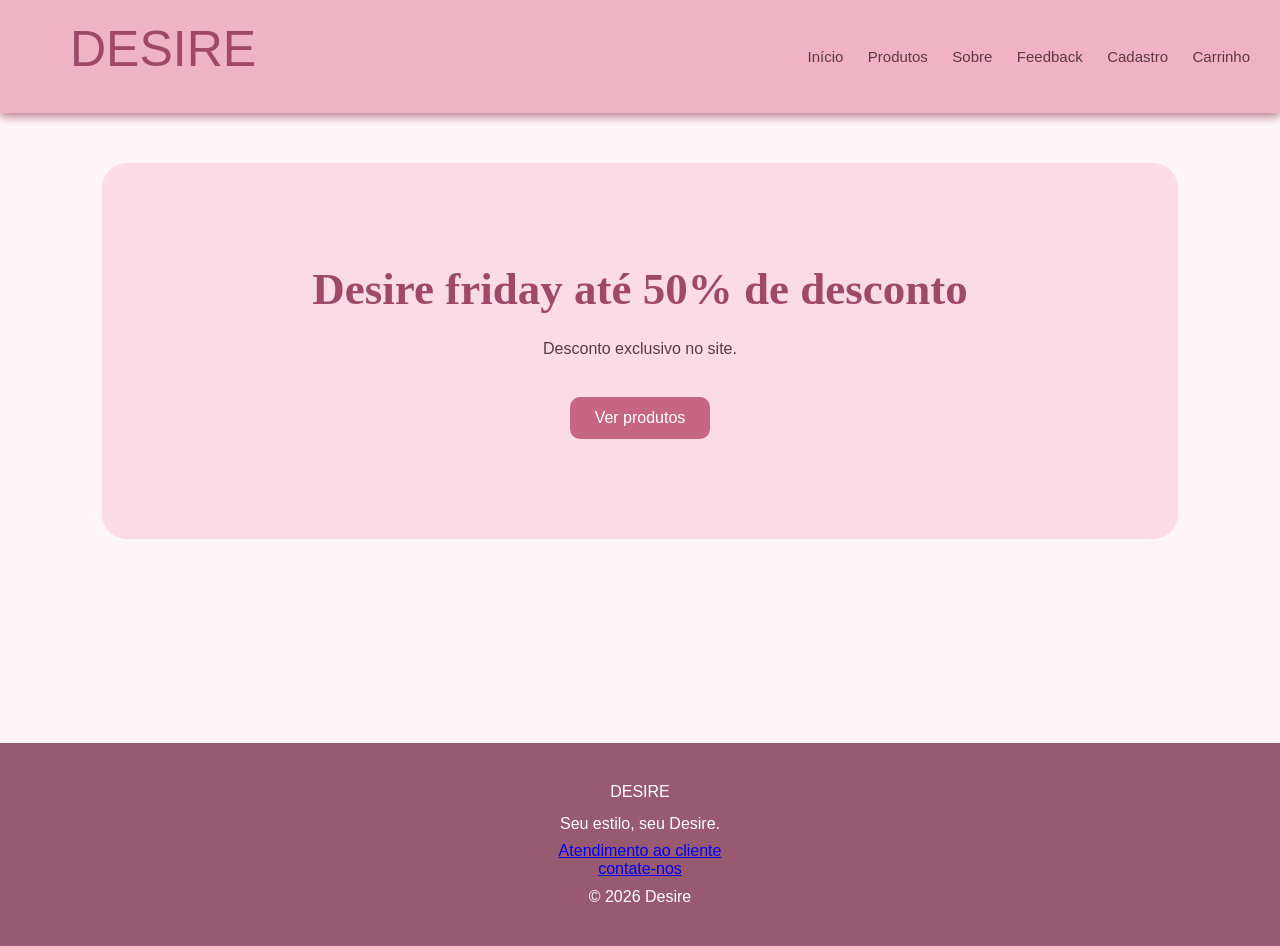
<file: index.html>
<!DOCTYPE html>
<html lang="pt-BR">

<head>
    <meta charset="UTF-8">
    <title>Desire | Início</title>
    <link rel="stylesheet" href="style.css">
</head>
<body>
<header>


    <div class="logo">DESIRE</div>

    <nav>
        <ul>
        <a href="index.html">Início</a>
        <a href="produtos.html">Produtos</a>
        <a href="sobre.html">Sobre</a>
        <a href="feedback.html">Feedback</a>
        <a href="cadastro.html">Cadastro</a>
        <a href="carrinho.html">Carrinho</a>
        </ul>
    </nav>
</header>
<main>

    <section class="banner">

        <h1>Desire friday
            até 50% de desconto
        </h1>
        <p>Desconto exclusivo no site.</p>
        <a href="produtos.html" class="botao">
            Ver produtos
        </a>

    </section>
</main>

  <script>
    alert("Bem-vindo(a) à DESIRE!");
  </script>

</body>
</html>


<footer>
    
    <p>DESIRE</p>
    <p>Seu estilo, seu Desire.</p>
    <div class="footerl"><a href="feedback.html">Atendimento ao cliente<br>contate-nos </a>
   <br></div>
    <p>© 2026 Desire</p>
</footer>

</body>
</html>
</file>
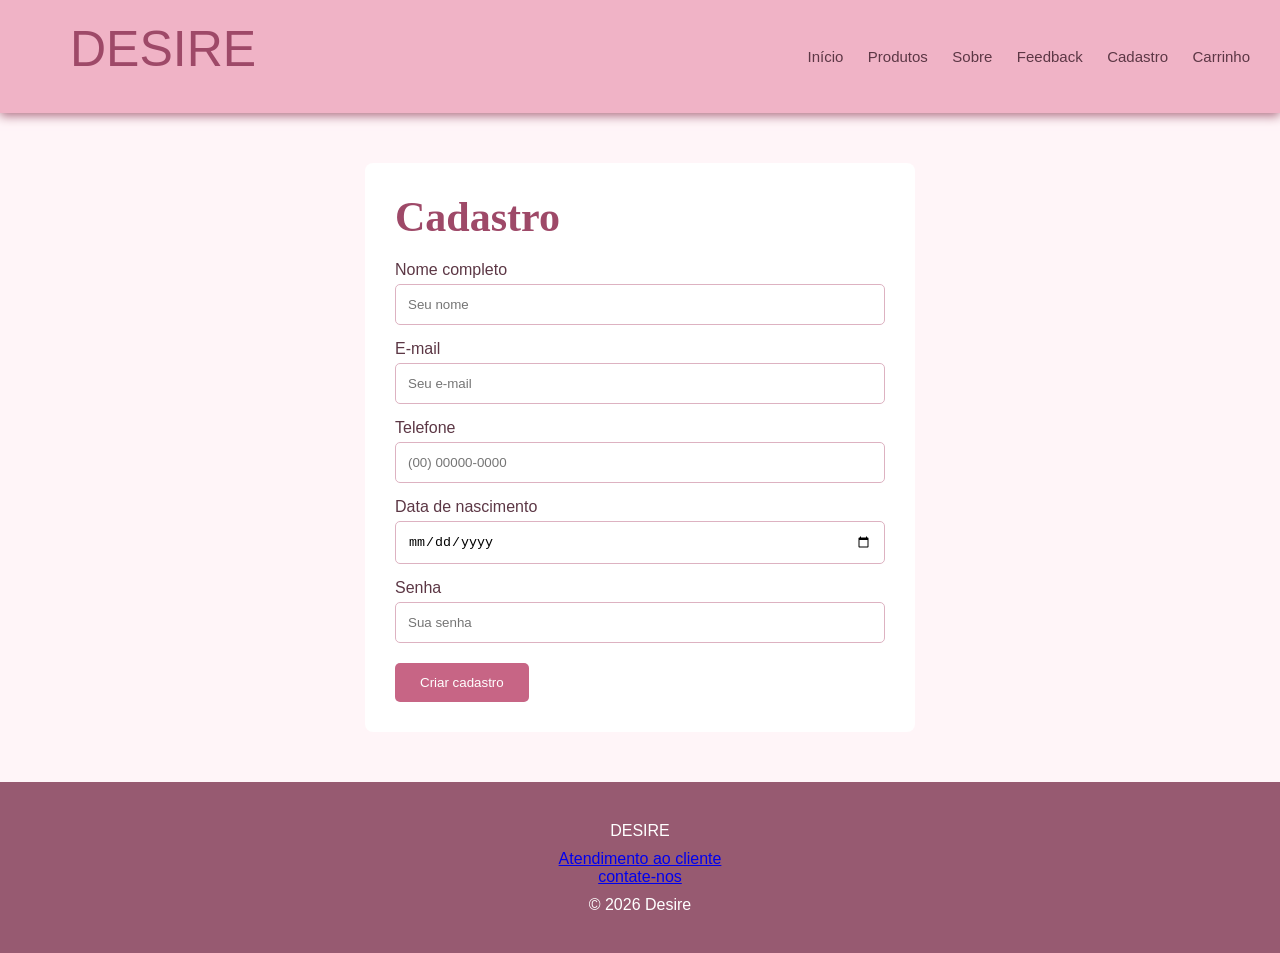
<file: cadastro.html>
<!DOCTYPE html>
<html lang="pt-BR">

<head>
    <meta charset="UTF-8">
    <title>Desire | Cadastro</title>
    <link rel="stylesheet" href="style.css">
</head>

<body>

<header>

    <div class="logo">DESIRE</div>

    <nav>
        <a href="index.html">Início</a>
        <a href="produtos.html">Produtos</a>
        <a href="sobre.html">Sobre</a>
        <a href="feedback.html">Feedback</a>
        <a href="cadastro.html">Cadastro</a>
        <a href="carrinho.html">Carrinho</a>
    </nav>

</header>

<main>

    

    <form class="formulario">
        <h1>Cadastro</h1>
        <label>Nome completo</label>
        <input type="text" placeholder="Seu nome">

        <label>E-mail</label>
        <input type="email" placeholder="Seu e-mail">

        <label>Telefone</label>
        <input type="tel" placeholder="(00) 00000-0000">

        <label>Data de nascimento</label>
        <input type="date">

        <label>Senha</label>
        <input type="password" placeholder="Sua senha">

        <button type="submit">
            Criar cadastro
        </button>

    </form>

</main>

<footer>
    <p>DESIRE</p>
    <div class="footerl"><a href="feedback.html">Atendimento ao cliente<br>contate-nos </a></div>
    <p>© 2026 Desire</p>
</footer>

</body>
</html>
</file>
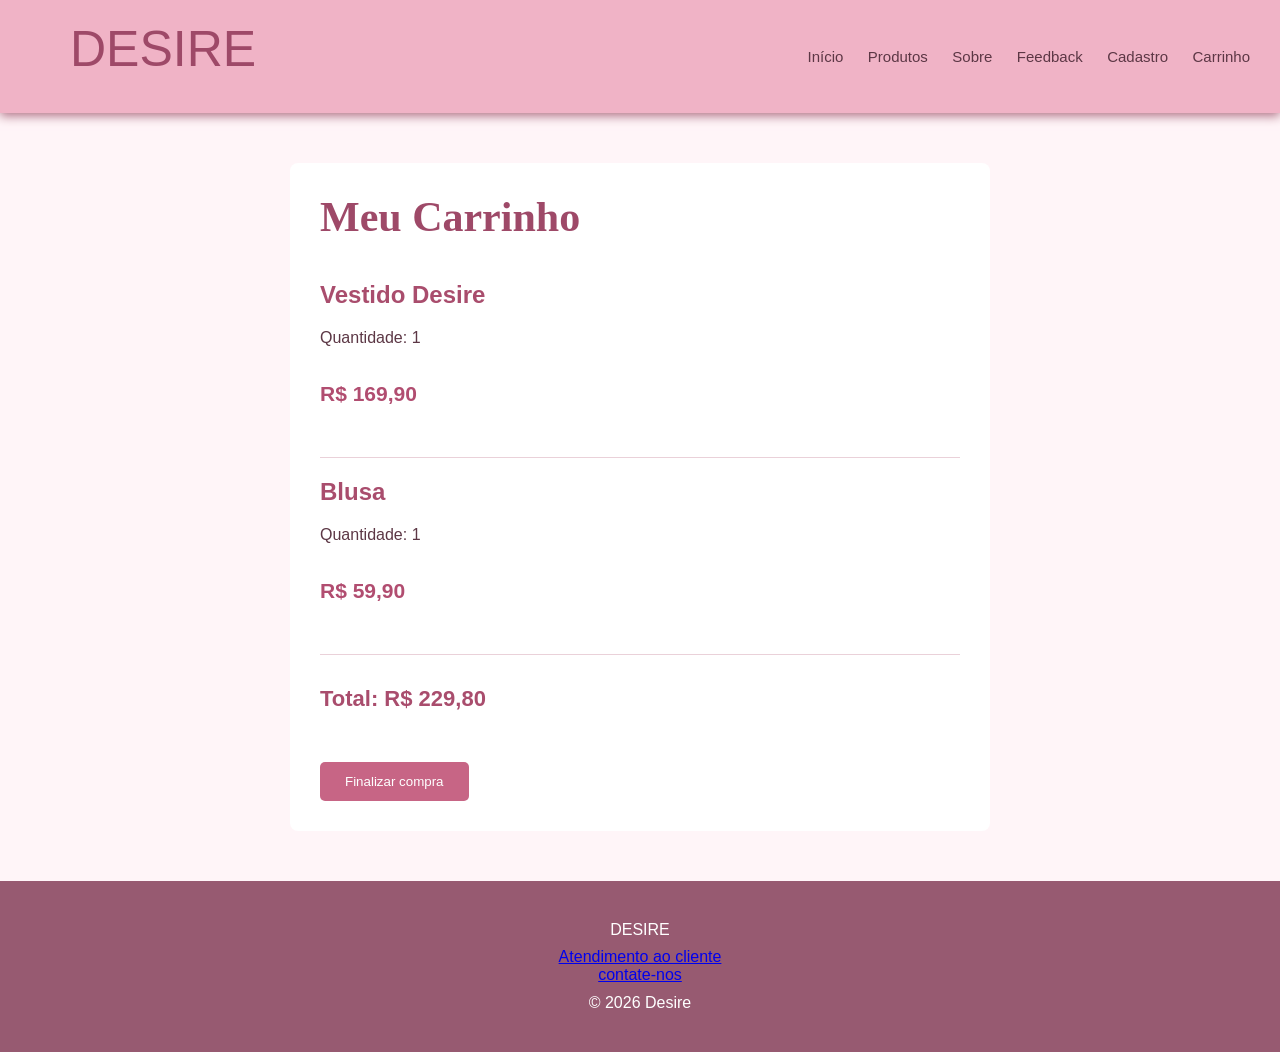
<file: carrinho.html>
<!DOCTYPE html>
<html lang="pt-BR">

<head>
    <meta charset="UTF-8">
    <title>Desire | Carrinho</title>
    <link rel="stylesheet" href="style.css">
</head>

<body>

<header>

    <div class="logo">DESIRE</div>

    <nav>
        <a href="index.html">Início</a>
        <a href="produtos.html">Produtos</a>
        <a href="sobre.html">Sobre</a>
        <a href="feedback.html">Feedback</a>
        <a href="cadastro.html">Cadastro</a>
        <a href="carrinho.html">Carrinho</a>
    </nav>

</header>

<main>

    

    <div class="carrinho">
        <h1>Meu Carrinho</h1>
        <div class="item">

            <h2>Vestido Desire</h2>

            <p>
                Quantidade: 1
            </p>

            <p class="preco">
                R$ 169,90
            </p>

        </div>

        <div class="item">

            <h2>Blusa</h2>

            <p>
                Quantidade: 1
            </p>

            <p class="preco">
                R$ 59,90
            </p>

        </div>

        <p class="total">
            Total: R$ 229,80
        </p>

        <button>
            Finalizar compra
        </button>

    </div>

</main>

<footer>
    <p>DESIRE</p>
    <div class="footerl"><a href="feedback.html">Atendimento ao cliente<br>contate-nos </a></div>
    <p>© 2026 Desire</p>
</footer>

</body>
</html>
</file>
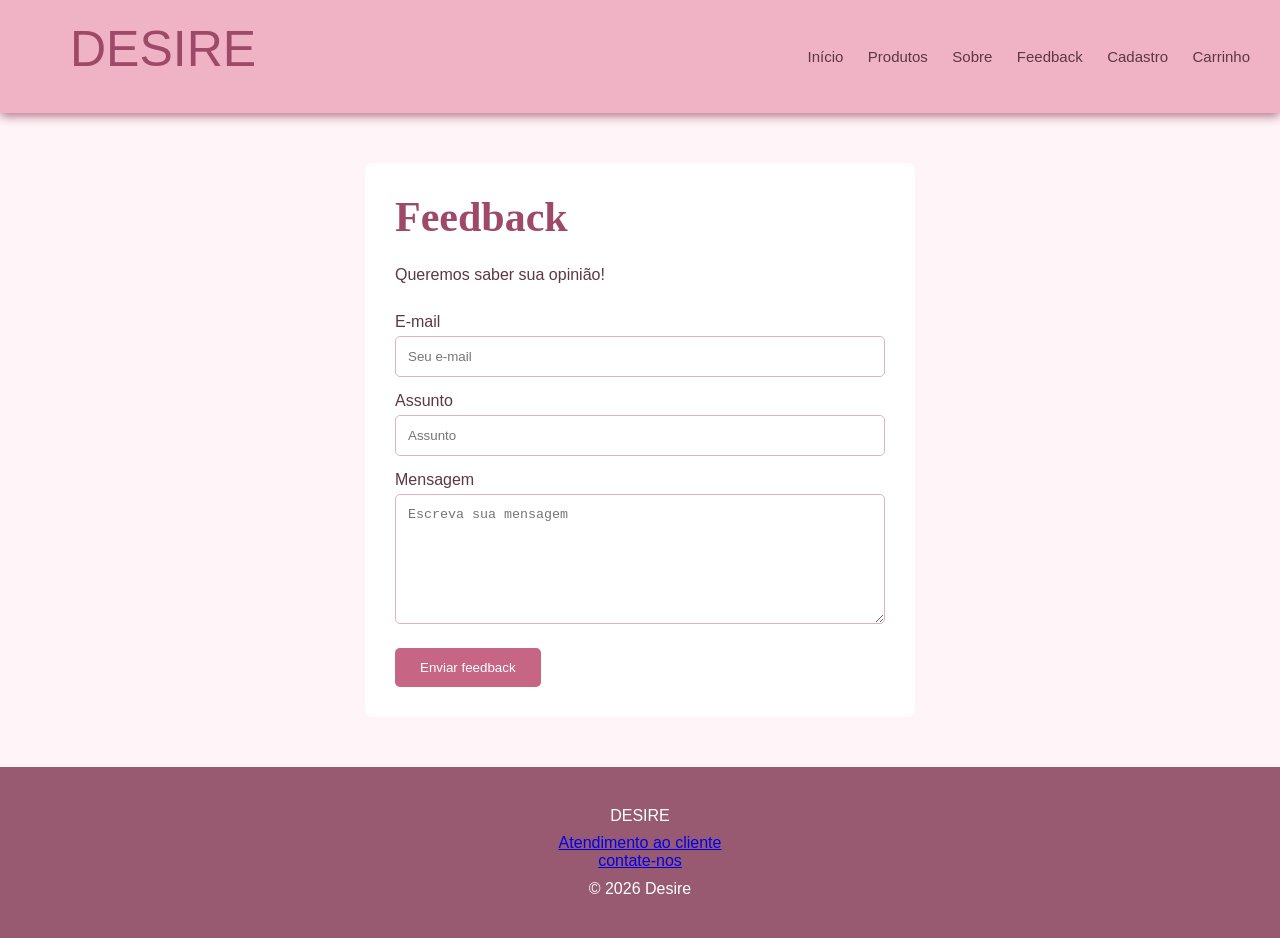
<file: feedback.html>
<!DOCTYPE html>
<html lang="pt-BR">

<head>
    <meta charset="UTF-8">
    <title>Desire | Feedback</title>
    <link rel="stylesheet" href="style.css">
</head>

<body>

<header>

    <div class="logo">DESIRE</div>

    <nav>
        <a href="index.html">Início</a>
        <a href="produtos.html">Produtos</a>
        <a href="sobre.html">Sobre</a>
        <a href="feedback.html">Feedback</a>
        <a href="cadastro.html">Cadastro</a>
        <a href="carrinho.html">Carrinho</a>
    </nav>

</header>

<main>

    

   
    <form class="formulario">

        <h1>Feedback</h1>
        <p> Queremos saber sua opinião!</p>
        <label>E-mail</label>
        <input type="email" placeholder="Seu e-mail">

        <label>Assunto</label>
        <input type="text" placeholder="Assunto">

        <label>Mensagem</label>
        <textarea placeholder="Escreva sua mensagem"></textarea>

        <button type="submit">
            Enviar feedback
        </button>

    </form>

</main>

<footer>
    <p>DESIRE</p>
    <div class="footerl"><a href="feedback.html">Atendimento ao cliente<br>contate-nos </a></div>
    <p>© 2026 Desire</p>
</footer>

</body>
</html>
</file>
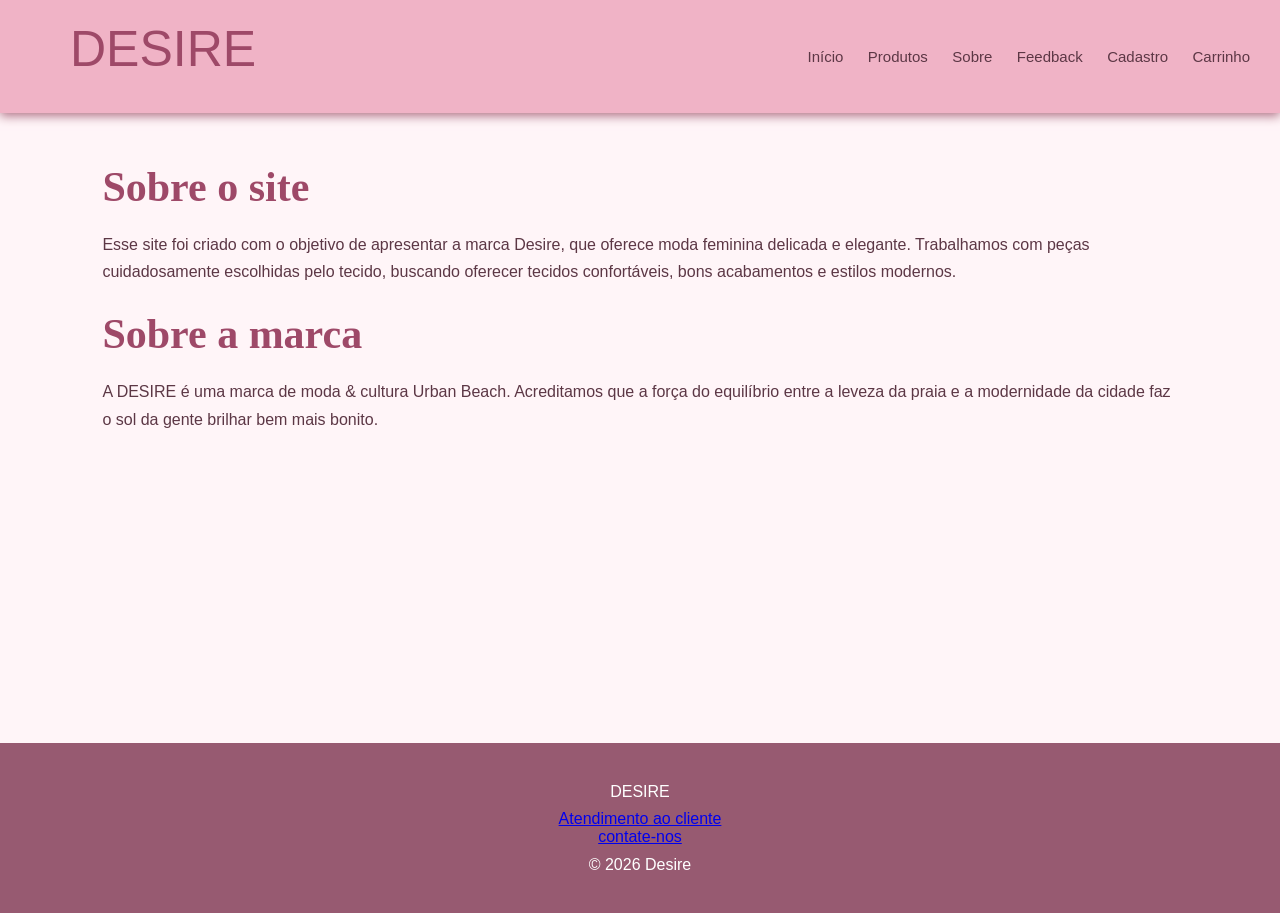
<file: sobre.html>
<!DOCTYPE html>
<html lang="pt-BR">

<head>
    <meta charset="UTF-8">
    <title>Desire | Sobre</title>
    <link rel="stylesheet" href="style.css">
</head>

<body>

<header>

    <div class="logo">DESIRE</div>

    <nav>
        <a href="index.html">Início</a>
        <a href="produtos.html">Produtos</a>
        <a href="sobre.html">Sobre</a>
        <a href="feedback.html">Feedback</a>
        <a href="cadastro.html">Cadastro</a>
        <a href="carrinho.html">Carrinho</a>
    </nav>

</header>

<main>

    <h1>Sobre o site</h1>

    <p>
        Esse site foi criado com o objetivo de apresentar a marca Desire,
        que oferece moda feminina delicada e elegante.
        Trabalhamos com peças cuidadosamente escolhidas pelo tecido, 
        buscando oferecer tecidos confortáveis,
        bons acabamentos e estilos modernos.
    </p>

    <h1>Sobre a marca</h1>

    <p>A DESIRE é uma marca de moda & cultura Urban Beach.
 Acreditamos que a força do equilíbrio entre a leveza da praia
  e a modernidade da cidade faz o sol da gente brilhar bem mais bonito.</p>
</main>



<footer>
    <p>DESIRE</p>
    <div class="footerl"><a href="feedback.html">Atendimento ao cliente<br>contate-nos </a></div>
    <p>© 2026 Desire</p>
</footer>

</body>
</html>
</file>
<file: style.css>
* {
    margin: 0;
    padding: 0;
    box-sizing: border-box;
}

body {
    font-family: Georgia, 'Franklin Gothic Medium', sans-serif;
    background-color: #fff5f8;
    color: #5c3745;
}

header {
    position: relative;
    
    display:flex;
    align-items:center;
    background-color: #eb9db5bd;
    padding: 20px;
    text-align: center;
      box-shadow: 0 3px 10px #af7185;

}


.logo {
    margin-right:auto;
    white-space: nowrap;
    font-family:  Georgia, 'Franklin Gothic Medium', sans-serif;
    font-size: 50px;
    color: #9e4968;
    margin-bottom: 15px;
    transform: translateX(50px);
}

nav a {
    color: #5c3745;
    text-decoration: none;
    margin: 0 10px;
    font-size: 15px;
    transform: translateX(50px);
}


nav a:hover {
    color: #a94468;
}

main {
    padding: 50px 8%;
    min-height: 70vh;
}

h1 {
    font-family: Georgia, serif;
    color: #9e4968;
    font-size: 42px;
    margin-bottom: 20px;
}

h2 {
    color: #a94d6d;
    margin-bottom: 15px;
}

p {
    line-height: 1.7;
    margin-bottom: 25px;
}

.botao {
    display: inline-block;
    background-color: #c76585;
    color: white;
    padding: 12px 25px;
    text-decoration: none;
    border-radius: 10px;
    margin-top: 10px;
}

.botao:hover {
    background-color: #9e4968;
}


.banner {
    text-align: center;
    background-color: #fbdce6;
    padding: 100px 50px;
    border-radius: 25px;
}

.banner h1 {
    font-size: 45px;
}

.desireimg {
    width: 50%;
    height: 200px;
    object-fit: cover;
    border-radius: 5px;

}

.produtos {
    display: grid;
    grid-template-columns: repeat(3, 1fr);
    gap: 10px;
}

.produto {
    background-color: white;
    padding: 15px;
    border-radius: 8px;
    box-shadow: 0 3px 10px #e8cbd4;
}

.produto img {
    width: 100%;
    height: 350px;
    object-fit: cover;
    border-radius: 5px;
}

.preco {
    color: #b14d70;
    font-size: 21px;
    font-weight: bold;
}

.tecido {
    color: #777;
    font-size: 14px;
}


.formulario {
    max-width: 550px;
    margin: auto;
    background-color: white;
    padding: 30px;
    border-radius: 8px;
}

label {
    display: block;
    margin-top: 15px;
    margin-bottom: 5px;
}

input,
textarea,
select {
    width: 100%;
    padding: 12px;
    border: 1px solid #ddb2c1;
    border-radius: 5px;
}

textarea {
    height: 130px;
}

button {
    border: none;
    background-color: #c76585;
    color: white;
    padding: 12px 25px;
    margin-top: 20px;
    cursor: pointer;
    border-radius: 5px;
}

button:hover {
    background-color: #b67388;
}


.carrinho {
    max-width: 700px;
    margin: auto;
    background: white;
    padding: 30px;
    border-radius: 8px;
}

.item {
    border-bottom: 1px solid #ead1d9;
    padding: 20px 0;
}

.total {
    font-size: 22px;
    font-weight: bold;
    margin-top: 25px;
    color: #a94d6d;
}


footer {
    background-color: #975a71;
    color: white;
    text-align: center;
    padding: 30px;
}

footer p {
    margin: 5px;
}


@media (max-width: 700px) {

    nav a {
        display: block;
        margin: 10px;
    }

    .produtos {
        grid-template-columns: 1fr;
    }

    .banner h1 {
        font-size: 40px;
    }

    h1 {
        font-size: 35px;
    }}
</file>
